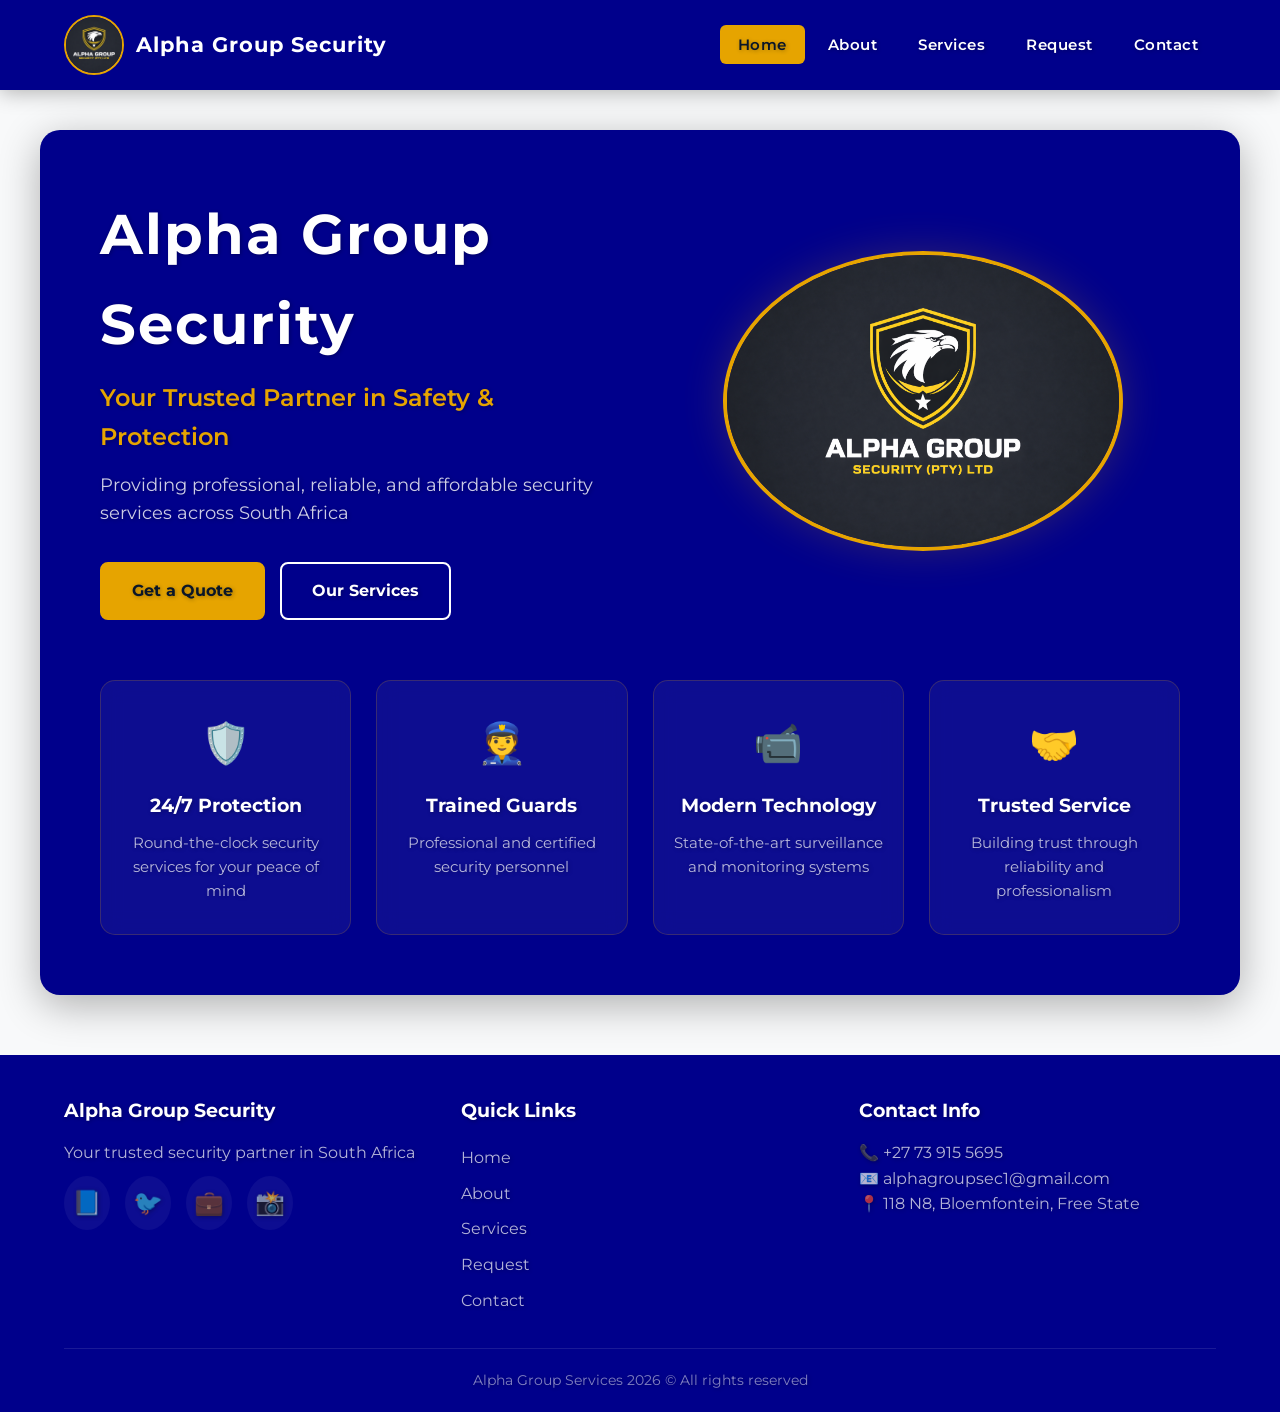
<file: index.html>
<!DOCTYPE html>
<html lang="en">
<head>
    <meta charset="UTF-8">
    <meta name="viewport" content="width=device-width, initial-scale=1.0">
    <title>Alpha Group Security | Professional Security Services</title>
    <link rel="stylesheet" href="css/style.css">
    <link href="https://fonts.googleapis.com/css2?family=Montserrat:wght@300;400;600;700&display=swap" rel="stylesheet">
</head>
<body>

    <header>
        <nav>
            <div class="logo-container">
                <img src="img/3d475d4abf5bf664187c0dfed7041f9b253d76dcdb7653c1f5637bcd340b20a8.png" alt="Company Logo" width="50" height="50">
                <span class="logo-text">Alpha Group Security</span>
            </div>
            <ul class="nav-links">
                <li><a href="index.html" class="active">Home</a></li>
                <li><a href="about.html">About</a></li>
                <li><a href="services.html">Services</a></li>
                <li><a href="enquiry.html">Request</a></li>
                <li><a href="contact.html">Contact</a></li>
            </ul>
            <button class="menu-toggle" aria-label="Toggle menu">☰</button>
        </nav>
    </header>

    <main class="homepage">
        <section class="hero">
            <div class="hero-content">
                <h1 id="web-title">Alpha Group Security</h1>
                <p class="hero-subtitle">Your Trusted Partner in Safety & Protection</p>
                <p class="hero-description">Providing professional, reliable, and affordable security services across South Africa</p>
                <div class="hero-buttons">
                    <a href="enquiry.html" class="btn btn-primary">Get a Quote</a>
                    <a href="services.html" class="btn btn-secondary">Our Services</a>
                </div>
            </div>
            <div class="hero-image">
                <img src="img/3d475d4abf5bf664187c0dfed7041f9b253d76dcdb7653c1f5637bcd340b20a8.png" alt="Security Logo" width="400" height="300">
            </div>
        </section>

        <section class="features">
            <div class="feature-card">
                <div class="feature-icon">🛡️</div>
                <h3>24/7 Protection</h3>
                <p>Round-the-clock security services for your peace of mind</p>
            </div>
            <div class="feature-card">
                <div class="feature-icon">👮</div>
                <h3>Trained Guards</h3>
                <p>Professional and certified security personnel</p>
            </div>
            <div class="feature-card">
                <div class="feature-icon">📹</div>
                <h3>Modern Technology</h3>
                <p>State-of-the-art surveillance and monitoring systems</p>
            </div>
            <div class="feature-card">
                <div class="feature-icon">🤝</div>
                <h3>Trusted Service</h3>
                <p>Building trust through reliability and professionalism</p>
            </div>
        </section>

    </main>

    <footer>
        <div class="footer-content">
            <div class="footer-section">
                <h4>Alpha Group Security</h4>
                <p>Your trusted security partner in South Africa</p>
                <div class="social-links">
                    <a href="#" aria-label="Facebook">📘</a>
                    <a href="#" aria-label="Twitter">🐦</a>
                    <a href="#" aria-label="LinkedIn">💼</a>
                    <a href="#" aria-label="Instagram">📸</a>
                </div>
            </div>
            <div class="footer-section">
                <h4>Quick Links</h4>
                <a href="index.html">Home</a>
                <a href="about.html">About</a>
                <a href="services.html">Services</a>
                <a href="enquiry.html">Request</a>
                <a href="contact.html">Contact</a>
            </div>
            <div class="footer-section">
                <h4>Contact Info</h4>
                <p>📞 +27 73 915 5695</p>
                <p>📧 alphagroupsec1@gmail.com</p>
                <p>📍 118 N8, Bloemfontein, Free State</p>
            </div>
        </div>
        <hr>
        <p class="footer-bottom">Alpha Group Services 2026 &copy; All rights reserved</p>
    </footer>

    <script src="js/script.js"></script>
</body>
</html>
</file>
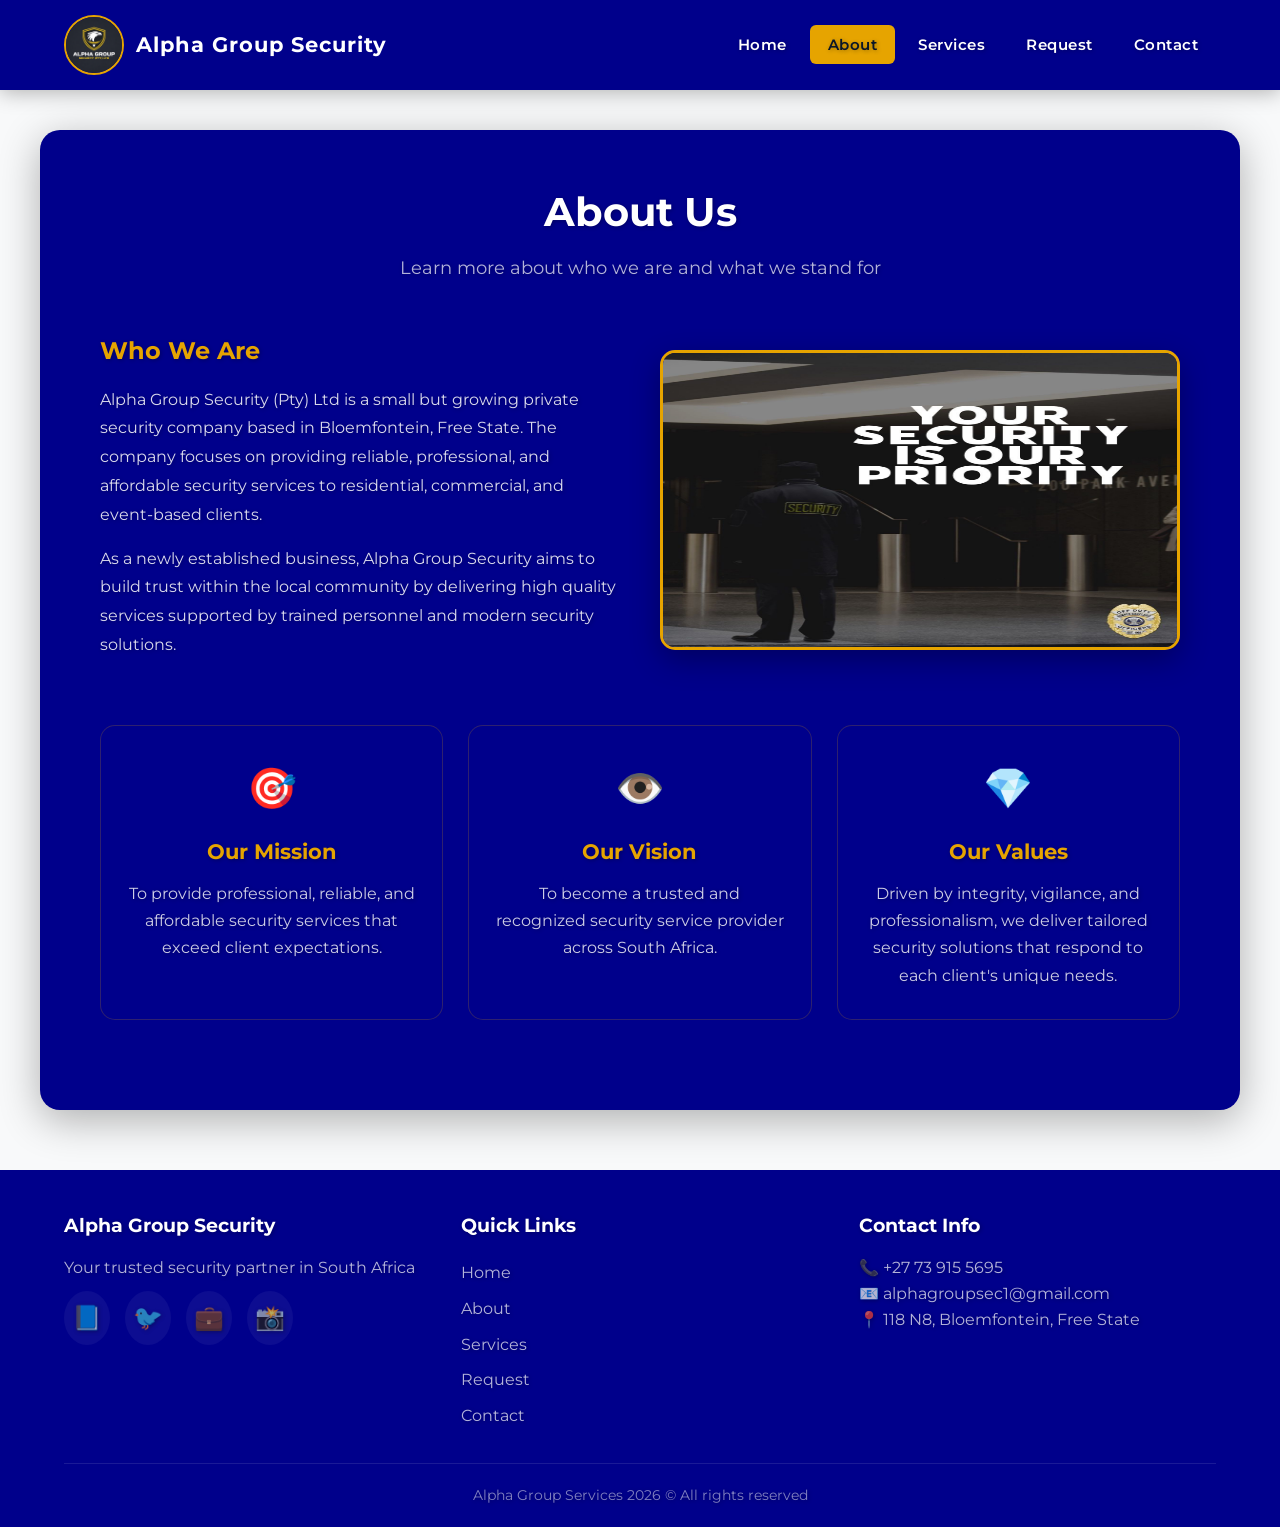
<file: about.html>
<!DOCTYPE html>
<html lang="en">
<head>
    <meta charset="UTF-8">
    <meta name="viewport" content="width=device-width, initial-scale=1.0">
    <title>About Us | Alpha Group Security</title>
    <link rel="stylesheet" href="css/style.css">
    <link href="https://fonts.googleapis.com/css2?family=Montserrat:wght@300;400;600;700&display=swap" rel="stylesheet">
</head>

<body>

    <header>
        <nav>
            <div class="logo-container">
                <img src="img/3d475d4abf5bf664187c0dfed7041f9b253d76dcdb7653c1f5637bcd340b20a8.png" alt="Company Logo" width="50" height="50">
                <span class="logo-text">Alpha Group Security</span>
            </div>
            <ul class="nav-links">
                <li><a href="index.html">Home</a></li>
                <li><a href="about.html" class="active">About</a></li>
                <li><a href="services.html">Services</a></li>
                <li><a href="enquiry.html">Request</a></li>
                <li><a href="contact.html">Contact</a></li>
            </ul>
            <button class="menu-toggle" aria-label="Toggle menu">☰</button>
        </nav>
    </header>

    <main class="aboutpage">
        <section class="page-header">
            <h2>About Us</h2>
            <p>Learn more about who we are and what we stand for</p>
        </section>

        <section class="about-content">
            <div class="about-text">
                <h3>Who We Are</h3>
                <p>Alpha Group Security (Pty) Ltd is a small but growing private security company based in Bloemfontein, Free State. The company focuses on providing reliable, professional, and affordable security services to residential, commercial, and event-based clients.</p>
                <p>As a newly established business, Alpha Group Security aims to build trust within the local community by delivering high quality services supported by trained personnel and modern security solutions.</p>
            </div>
            <div class="about-image">
                <img src="img/cdf2b3842c6993bb6664925ce1666128.jpg" alt="Security Priority" width="500" height="300">
            </div>
        </section>

        <section class="mission-vision">
            <div class="mv-card">
                <div class="mv-icon">🎯</div>
                <h3>Our Mission</h3>
                <p>To provide professional, reliable, and affordable security services that exceed client expectations.</p>
            </div>
            <div class="mv-card">
                <div class="mv-icon">👁️</div>
                <h3>Our Vision</h3>
                <p>To become a trusted and recognized security service provider across South Africa.</p>
            </div>
            <div class="mv-card">
                <div class="mv-icon">💎</div>
                <h3>Our Values</h3>
                <p>Driven by integrity, vigilance, and professionalism, we deliver tailored security solutions that respond to each client's unique needs.</p>
            </div>
        </section>

    </main>

    <footer>
        <div class="footer-content">
            <div class="footer-section">
                <h4>Alpha Group Security</h4>
                <p>Your trusted security partner in South Africa</p>
                <div class="social-links">
                    <a href="#" aria-label="Facebook">📘</a>
                    <a href="#" aria-label="Twitter">🐦</a>
                    <a href="#" aria-label="LinkedIn">💼</a>
                    <a href="#" aria-label="Instagram">📸</a>
                </div>
            </div>
            <div class="footer-section">
                <h4>Quick Links</h4>
                <a href="index.html">Home</a>
                <a href="about.html">About</a>
                <a href="services.html">Services</a>
                <a href="enquiry.html">Request</a>
                <a href="contact.html">Contact</a>
            </div>
            <div class="footer-section">
                <h4>Contact Info</h4>
                <p>📞 +27 73 915 5695</p>
                <p>📧 alphagroupsec1@gmail.com</p>
                <p>📍 118 N8, Bloemfontein, Free State</p>
            </div>
        </div>
        <hr>
        <p class="footer-bottom">Alpha Group Services 2026 &copy; All rights reserved</p>
    </footer>

    <script src="js/script.js"></script>
</body>
</html>
</file>
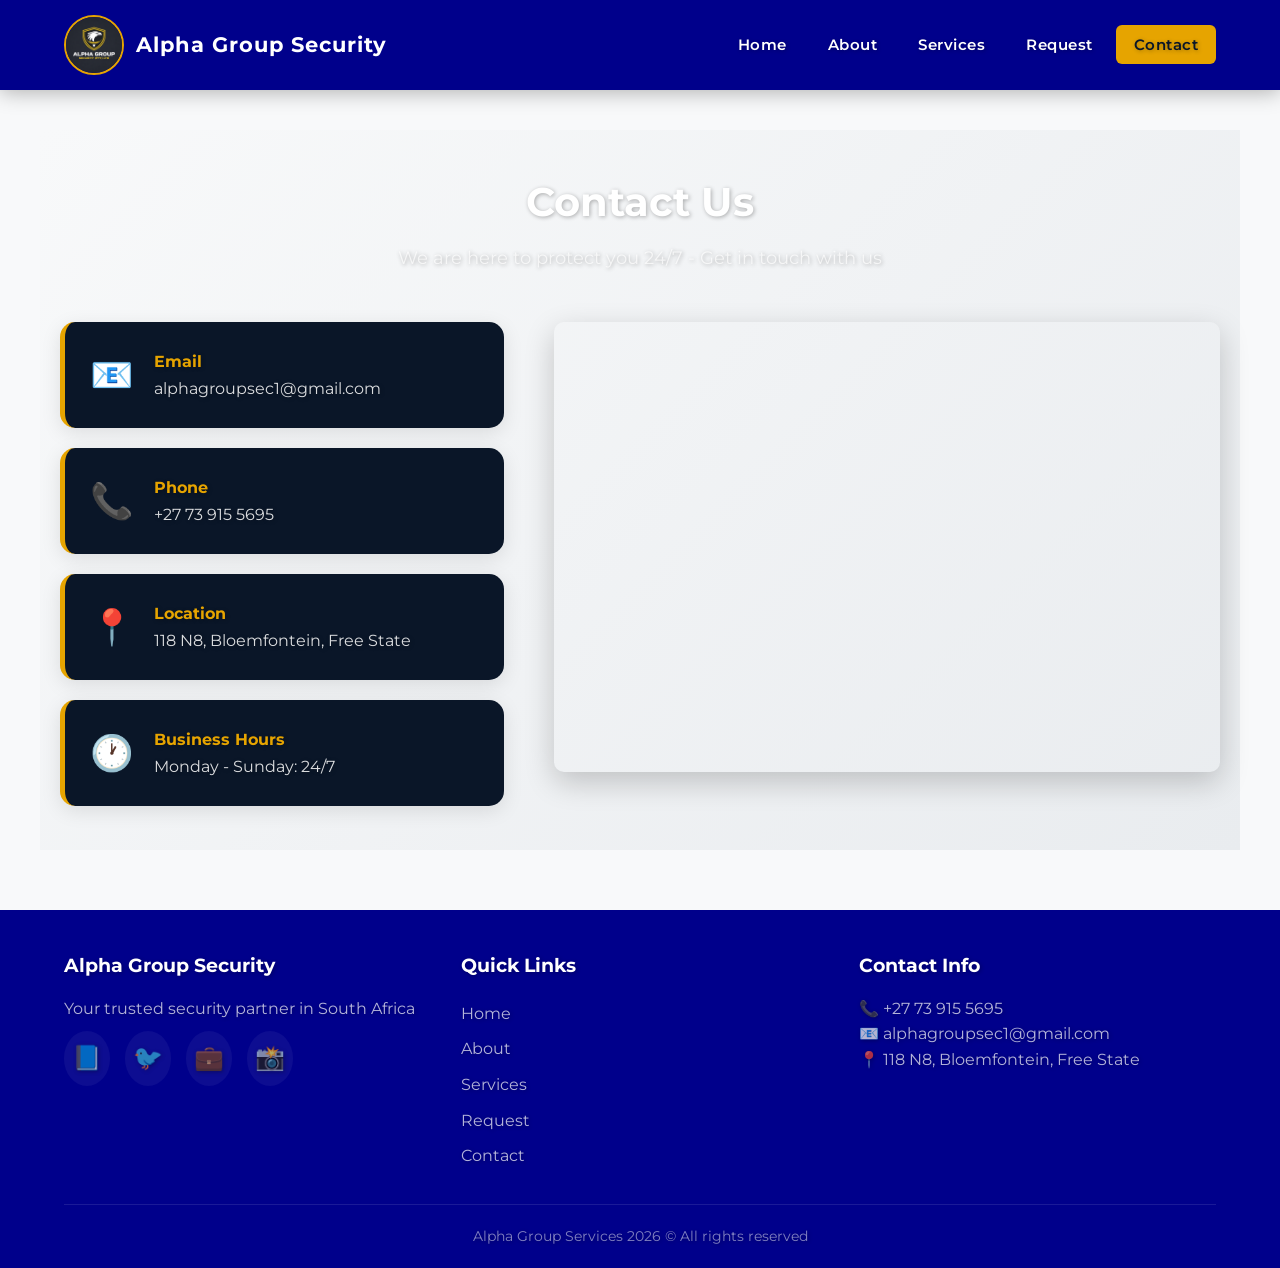
<file: contact.html>
<!DOCTYPE html>
<html lang="en">
<head>
    <meta charset="UTF-8">
    <meta name="viewport" content="width=device-width, initial-scale=1.0">
    <title>Contact Us | Alpha Group Security</title>
    <link rel="stylesheet" href="css/style.css">
    <link href="https://fonts.googleapis.com/css2?family=Montserrat:wght@300;400;600;700&display=swap" rel="stylesheet">
</head>

<body>

    <header>
        <nav>
            <div class="logo-container">
                <img src="img/3d475d4abf5bf664187c0dfed7041f9b253d76dcdb7653c1f5637bcd340b20a8.png" alt="Company Logo" width="50" height="50">
                <span class="logo-text">Alpha Group Security</span>
            </div>
            <ul class="nav-links">
                <li><a href="index.html">Home</a></li>
                <li><a href="about.html">About</a></li>
                <li><a href="services.html">Services</a></li>
                <li><a href="enquiry.html">Request</a></li>
                <li><a href="contact.html" class="active">Contact</a></li>
            </ul>
            <button class="menu-toggle" aria-label="Toggle menu">☰</button>
        </nav>
    </header>

    <main class="contactmain">
        <section class="page-header">
            <h2>Contact Us</h2>
            <p>We are here to protect you 24/7 - Get in touch with us</p>
        </section>

        <section class="contact-grid">
            <div class="contact-details">
                <div class="contact-card">
                    <div class="contact-icon">📧</div>
                    <div>
                        <h4>Email</h4>
                        <p><a href="mailto:alphagroupsec1@gmail.com">alphagroupsec1@gmail.com</a></p>
                    </div>
                </div>

                <div class="contact-card">
                    <div class="contact-icon">📞</div>
                    <div>
                        <h4>Phone</h4>
                        <p><a href="tel:+27739155695">+27 73 915 5695</a></p>
                    </div>
                </div>

                <div class="contact-card">
                    <div class="contact-icon">📍</div>
                    <div>
                        <h4>Location</h4>
                        <p><a href="https://maps.app.goo.gl/ikiAsbHD3CpfgsjB7" target="_blank">118 N8, Bloemfontein, Free State</a></p>
                    </div>
                </div>

                <div class="contact-card">
                    <div class="contact-icon">🕐</div>
                    <div>
                        <h4>Business Hours</h4>
                        <p>Monday - Sunday: 24/7</p>
                    </div>
                </div>
            </div>

            <div class="map-container">
                <iframe src="https://www.google.com/maps/embed?pb=!1m17!1m12!1m3!1d6971.459458314602!2d26.21258164019774!3d-29.113659494528097!2m3!1f0!2f0!3f0!3m2!1i1024!2i768!4f13.1!3m2!1m1!2zMjnCsDA2JzQ2LjUiUyAyNsKwMTInNTEuOSJF!5e0!3m2!1sen!2sza!4v1781792659847!5m2!1sen!2sza" width="100%" height="400" style="border:0; border-radius: 10px;" allowfullscreen="" loading="lazy" referrerpolicy="no-referrer-when-downgrade"></iframe>
            </div>
        </section>
    </main>

    <footer>
        <div class="footer-content">
            <div class="footer-section">
                <h4>Alpha Group Security</h4>
                <p>Your trusted security partner in South Africa</p>
                <div class="social-links">
                    <a href="#" aria-label="Facebook">📘</a>
                    <a href="#" aria-label="Twitter">🐦</a>
                    <a href="#" aria-label="LinkedIn">💼</a>
                    <a href="#" aria-label="Instagram">📸</a>
                </div>
            </div>
            <div class="footer-section">
                <h4>Quick Links</h4>
                <a href="index.html">Home</a>
                <a href="about.html">About</a>
                <a href="services.html">Services</a>
                <a href="enquiry.html">Request</a>
                <a href="contact.html">Contact</a>
            </div>
            <div class="footer-section">
                <h4>Contact Info</h4>
                <p>📞 +27 73 915 5695</p>
                <p>📧 alphagroupsec1@gmail.com</p>
                <p>📍 118 N8, Bloemfontein, Free State</p>
            </div>
        </div>
        <hr>
        <p class="footer-bottom">Alpha Group Services 2026 &copy; All rights reserved</p>
    </footer>

    <script src="js/script.js"></script>
</body>
</html>
</file>
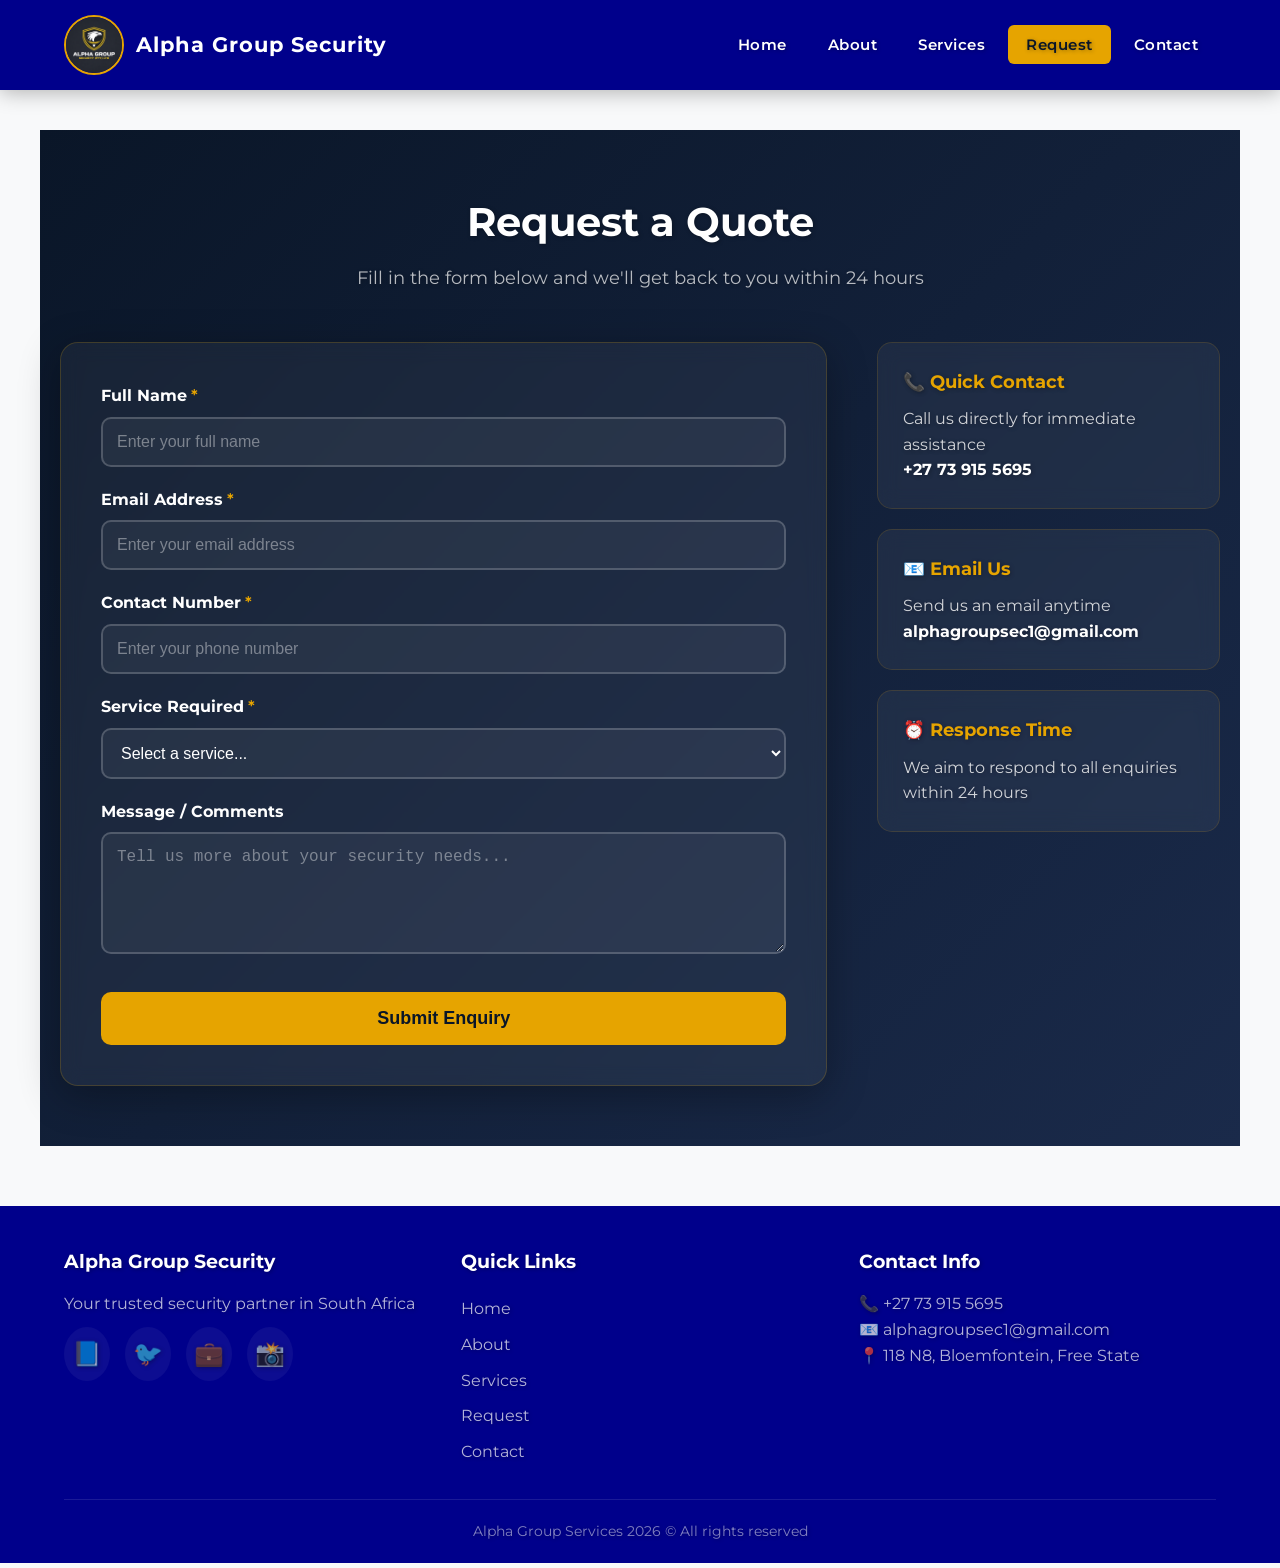
<file: enquiry.html>
<!DOCTYPE html>
<html lang="en">
<head>
    <meta charset="UTF-8">
    <meta name="viewport" content="width=device-width, initial-scale=1.0">
    <title>Request Quote | Alpha Group Security</title>
    <link rel="stylesheet" href="css/style.css">
    <link href="https://fonts.googleapis.com/css2?family=Montserrat:wght@300;400;600;700&display=swap" rel="stylesheet">
</head>

<body>

    <header>
        <nav>
            <div class="logo-container">
                <img src="img/3d475d4abf5bf664187c0dfed7041f9b253d76dcdb7653c1f5637bcd340b20a8.png" alt="Company Logo" width="50" height="50">
                <span class="logo-text">Alpha Group Security</span>
            </div>
            <ul class="nav-links">
                <li><a href="index.html">Home</a></li>
                <li><a href="about.html">About</a></li>
                <li><a href="services.html">Services</a></li>
                <li><a href="enquiry.html" class="active">Request</a></li>
                <li><a href="contact.html">Contact</a></li>
            </ul>
            <button class="menu-toggle" aria-label="Toggle menu">☰</button>
        </nav>
    </header>

    <main class="requestpage">
        <section class="page-header">
            <h2>Request a Quote</h2>
            <p>Fill in the form below and we'll get back to you within 24 hours</p>
        </section>

        <section class="enquiry-container">
            <form class="enquiryform" id="enquiryForm">
                <div class="form-group">
                    <label for="fullName"><b>Full Name</b> <span class="required">*</span></label>
                    <input type="text" id="fullName" placeholder="Enter your full name" required>
                </div>

                <div class="form-group">
                    <label for="email"><b>Email Address</b> <span class="required">*</span></label>
                    <input type="email" id="email" placeholder="Enter your email address" required>
                </div>

                <div class="form-group">
                    <label for="phone"><b>Contact Number</b> <span class="required">*</span></label>
                    <input type="tel" id="phone" placeholder="Enter your phone number" required>
                </div>

                <div class="form-group">
                    <label for="serviceSelect"><b>Service Required</b> <span class="required">*</span></label>
                    <select id="serviceSelect" required>
                        <option value="">Select a service...</option>
                        <option value="Guarding Services">Guarding Services</option>
                        <option value="Event Security">Event Security</option>
                        <option value="Residential Security">Residential Security</option>
                        <option value="Commercial Security">Commercial Security</option>
                        <option value="Alarm Response">Alarm Response</option>
                        <option value="Camera Installation">Camera Installation</option>
                        <option value="Other">Other</option>
                    </select>
                </div>

                <div class="form-group">
                    <label for="message"><b>Message / Comments</b></label>
                    <textarea id="message" rows="5" placeholder="Tell us more about your security needs..."></textarea>
                </div>

                <button type="submit" class="btn-submit">Submit Enquiry</button>
            </form>

            <div class="enquiry-info">
                <div class="info-card">
                    <h4>📞 Quick Contact</h4>
                    <p>Call us directly for immediate assistance</p>
                    <p><strong>+27 73 915 5695</strong></p>
                </div>
                <div class="info-card">
                    <h4>📧 Email Us</h4>
                    <p>Send us an email anytime</p>
                    <p><strong>alphagroupsec1@gmail.com</strong></p>
                </div>
                <div class="info-card">
                    <h4>⏰ Response Time</h4>
                    <p>We aim to respond to all enquiries within 24 hours</p>
                </div>
            </div>
        </section>
    </main>

    <footer>
        <div class="footer-content">
            <div class="footer-section">
                <h4>Alpha Group Security</h4>
                <p>Your trusted security partner in South Africa</p>
                <div class="social-links">
                    <a href="#" aria-label="Facebook">📘</a>
                    <a href="#" aria-label="Twitter">🐦</a>
                    <a href="#" aria-label="LinkedIn">💼</a>
                    <a href="#" aria-label="Instagram">📸</a>
                </div>
            </div>
            <div class="footer-section">
                <h4>Quick Links</h4>
                <a href="index.html">Home</a>
                <a href="about.html">About</a>
                <a href="services.html">Services</a>
                <a href="enquiry.html">Request</a>
                <a href="contact.html">Contact</a>
            </div>
            <div class="footer-section">
                <h4>Contact Info</h4>
                <p>📞 +27 73 915 5695</p>
                <p>📧 alphagroupsec1@gmail.com</p>
                <p>📍 118 N8, Bloemfontein, Free State</p>
            </div>
        </div>
        <hr>
        <p class="footer-bottom">Alpha Group Services 2026 &copy; All rights reserved</p>
    </footer>

    <script src="js/script.js"></script>
</body>
</html>
</file>
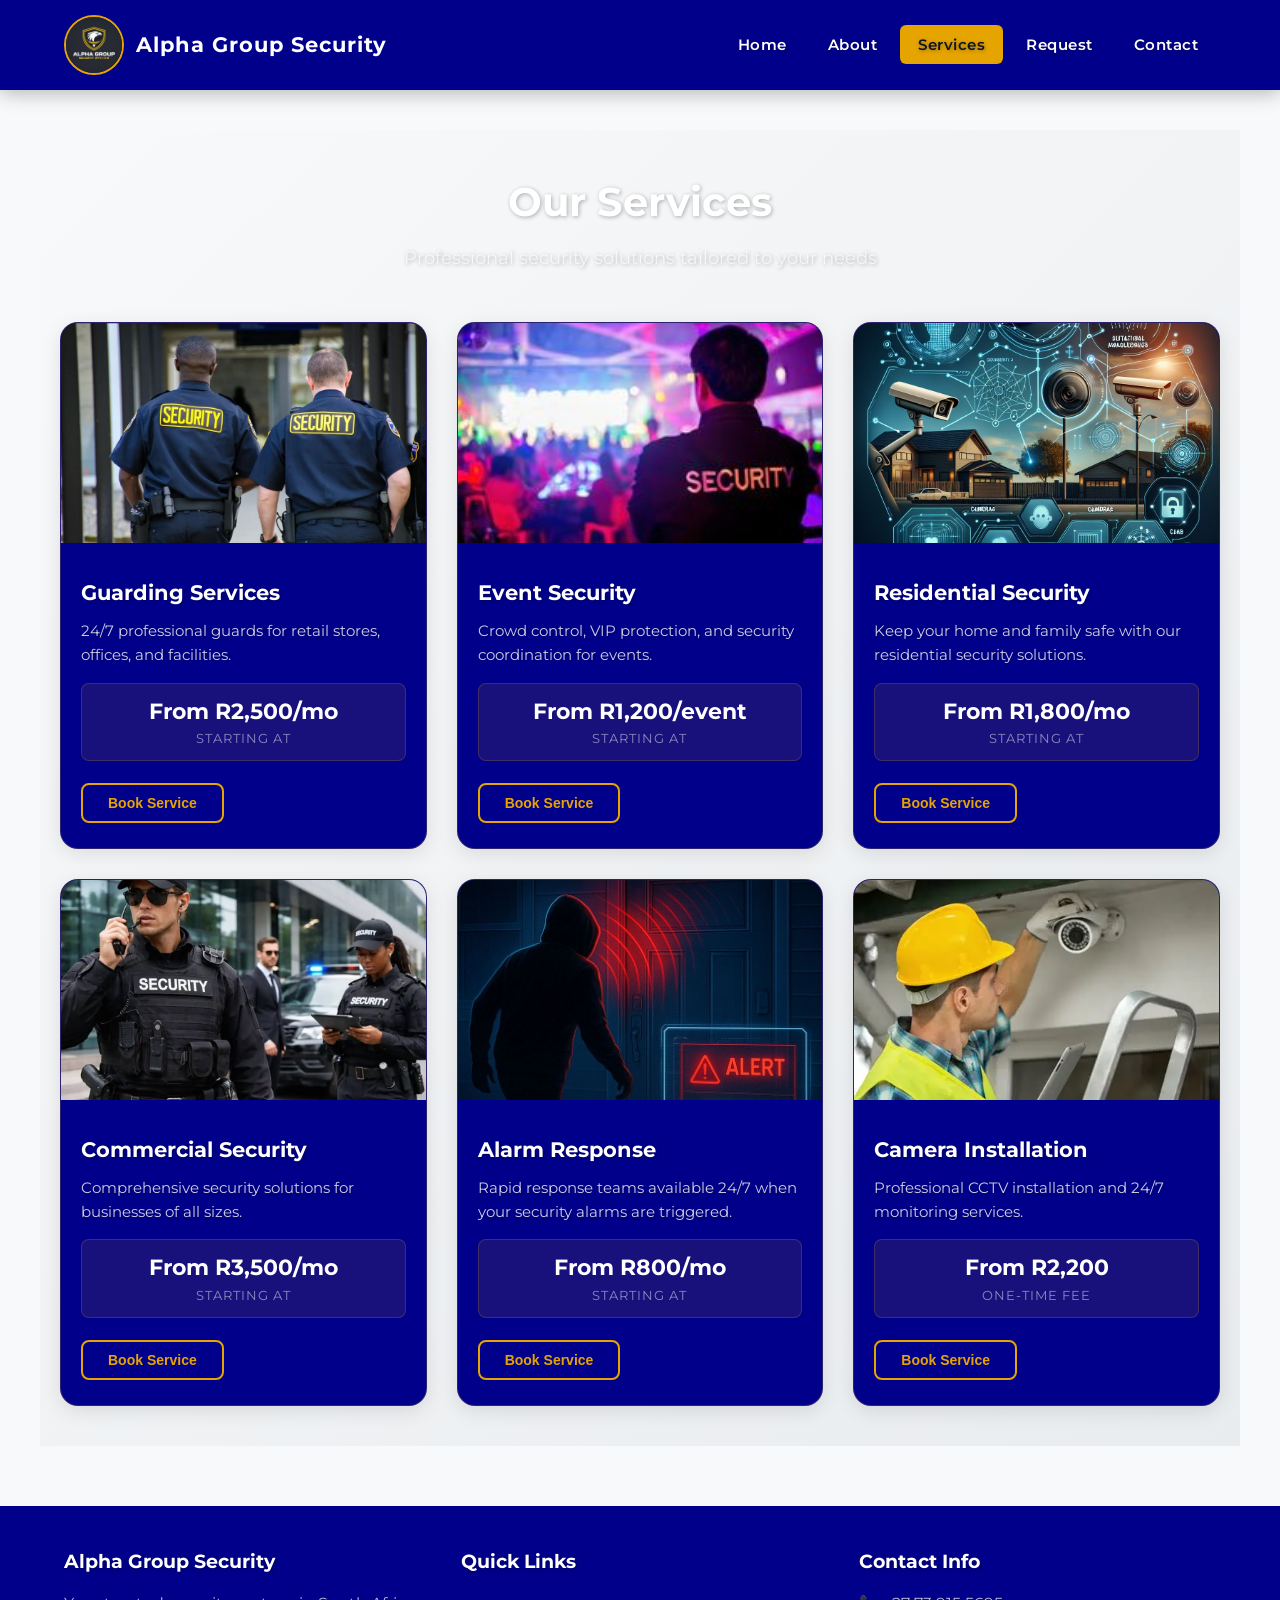
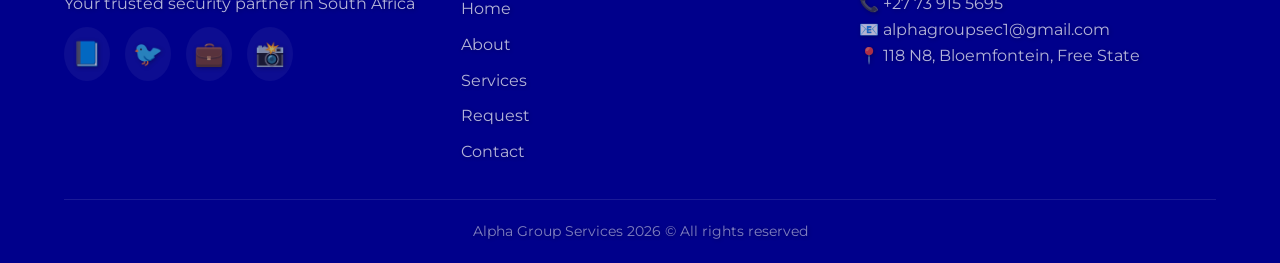
<file: services.html>
<!DOCTYPE html>
<html lang="en">
<head>
    <meta charset="UTF-8">
    <meta name="viewport" content="width=device-width, initial-scale=1.0">
    <title>Our Services | Alpha Group Security</title>
    <link rel="stylesheet" href="css/style.css">
    <link href="https://fonts.googleapis.com/css2?family=Montserrat:wght@300;400;600;700&display=swap" rel="stylesheet">
</head>

<body>

    <header>
        <nav>
            <div class="logo-container">
                <img src="img/3d475d4abf5bf664187c0dfed7041f9b253d76dcdb7653c1f5637bcd340b20a8.png" alt="Company Logo" width="50" height="50">
                <span class="logo-text">Alpha Group Security</span>
            </div>
            <ul class="nav-links">
                <li><a href="index.html">Home</a></li>
                <li><a href="about.html">About</a></li>
                <li><a href="services.html" class="active">Services</a></li>
                <li><a href="enquiry.html">Request</a></li>
                <li><a href="contact.html">Contact</a></li>
            </ul>
            <button class="menu-toggle" aria-label="Toggle menu">☰</button>
        </nav>
    </header>

    <main class="servicespage">
        <section class="page-header">
            <h2>Our Services</h2>
            <p>Professional security solutions tailored to your needs</p>
        </section>

        <div id="addedMessage" class="cart-message" style="display: none;">✓ Service has been added to your enquiry</div>

        <section class="services-grid">
            <div class="service-card">
                <img src="img/security-guards-7985917_960_720.jpg" alt="Security Guard" width="300" height="250">
                <div class="service-info">
                    <h3>Guarding Services</h3>
                    <p>24/7 professional guards for retail stores, offices, and facilities.</p>
                    <div class="service-price">
                        <span class="price">From R2,500/mo</span>
                        <span class="price-label">Starting at</span>
                    </div>
                    <button class="btn-book" data-service="Guarding Services" data-price="2500">Book Service</button>
                </div>
            </div>

            <div class="service-card">
                <img src="img/event security.jpg" alt="Event Security" width="300" height="250">
                <div class="service-info">
                    <h3>Event Security</h3>
                    <p>Crowd control, VIP protection, and security coordination for events.</p>
                    <div class="service-price">
                        <span class="price">From R1,200/event</span>
                        <span class="price-label">Starting at</span>
                    </div>
                    <button class="btn-book" data-service="Event Security" data-price="1200">Book Service</button>
                </div>
            </div>

            <div class="service-card">
                <img src="img/Residential security.jpg" alt="Residential Security" width="300" height="250">
                <div class="service-info">
                    <h3>Residential Security</h3>
                    <p>Keep your home and family safe with our residential security solutions.</p>
                    <div class="service-price">
                        <span class="price">From R1,800/mo</span>
                        <span class="price-label">Starting at</span>
                    </div>
                    <button class="btn-book" data-service="Residential Security" data-price="1800">Book Service</button>
                </div>
            </div>

            <div class="service-card">
                <img src="img/commercial security.jpg" alt="Commercial Security" width="300" height="250">
                <div class="service-info">
                    <h3>Commercial Security</h3>
                    <p>Comprehensive security solutions for businesses of all sizes.</p>
                    <div class="service-price">
                        <span class="price">From R3,500/mo</span>
                        <span class="price-label">Starting at</span>
                    </div>
                    <button class="btn-book" data-service="Commercial Security" data-price="3500">Book Service</button>
                </div>
            </div>

            <div class="service-card">
                <img src="img/alarm reponse.jpg" alt="Alarm Response" width="300" height="250">
                <div class="service-info">
                    <h3>Alarm Response</h3>
                    <p>Rapid response teams available 24/7 when your security alarms are triggered.</p>
                    <div class="service-price">
                        <span class="price">From R800/mo</span>
                        <span class="price-label">Starting at</span>
                    </div>
                    <button class="btn-book" data-service="Alarm Response" data-price="800">Book Service</button>
                </div>
            </div>

            <div class="service-card">
                <img src="img/camera instal.webp" alt="Camera Installation" width="300" height="250">
                <div class="service-info">
                    <h3>Camera Installation</h3>
                    <p>Professional CCTV installation and 24/7 monitoring services.</p>
                    <div class="service-price">
                        <span class="price">From R2,200</span>
                        <span class="price-label">One-time fee</span>
                    </div>
                    <button class="btn-book" data-service="Camera Installation" data-price="2200">Book Service</button>
                </div>
            </div>
        </section>
    </main>

    <!-- ===== BOOKING MODAL ===== -->
    <div id="bookingModal" class="modal">
        <div class="modal-content">
            <span class="close-modal">&times;</span>
            <div class="modal-header">
                <h2>📋 Book Your Service</h2>
                <p>Fill in the details below to get started</p>
            </div>
            
            <div class="modal-body">
                <div class="service-summary">
                    <div class="selected-service-info">
                        <span class="service-icon">🛡️</span>
                        <div>
                            <h3 id="modalServiceName">Service Name</h3>
                            <p id="modalServicePrice">Price: R0</p>
                        </div>
                    </div>
                </div>

                <form id="bookingForm" class="booking-form">
                    <div class="form-row">
                        <div class="form-group">
                            <label for="bookingName">Full Name <span class="required">*</span></label>
                            <input type="text" id="bookingName" placeholder="Enter your full name" required>
                        </div>
                        <div class="form-group">
                            <label for="bookingEmail">Email Address <span class="required">*</span></label>
                            <input type="email" id="bookingEmail" placeholder="Enter your email" required>
                        </div>
                    </div>

                    <div class="form-row">
                        <div class="form-group">
                            <label for="bookingPhone">Phone Number <span class="required">*</span></label>
                            <input type="tel" id="bookingPhone" placeholder="Enter your phone number" required>
                        </div>
                        <div class="form-group">
                            <label for="bookingDuration">Duration / Quantity</label>
                            <select id="bookingDuration">
                                <option value="1">1 Month / Unit</option>
                                <option value="3">3 Months / Units</option>
                                <option value="6">6 Months / Units</option>
                                <option value="12">12 Months / Units</option>
                            </select>
                        </div>
                    </div>

                    <div class="form-group">
                        <label for="bookingAddress">Service Address</label>
                        <input type="text" id="bookingAddress" placeholder="Enter your address">
                    </div>

                    <div class="form-group">
                        <label for="bookingNotes">Additional Notes</label>
                        <textarea id="bookingNotes" rows="3" placeholder="Any special requirements..."></textarea>
                    </div>

                    <!-- ===== PAYMENT SECTION ===== -->
                    <div class="payment-section">
                        <h3>💳 Payment Details</h3>
                        
                        <div class="payment-methods">
                            <div class="payment-method active" data-method="card">
                                <input type="radio" name="paymentMethod" value="card" checked>
                                <span>💳 Credit/Debit Card</span>
                            </div>
                            <div class="payment-method" data-method="eft">
                                <input type="radio" name="paymentMethod" value="eft">
                                <span>🏦 EFT / Bank Transfer</span>
                            </div>
                            <div class="payment-method" data-method="cash">
                                <input type="radio" name="paymentMethod" value="cash">
                                <span>💰 Cash Payment</span>
                            </div>
                        </div>

                        <div class="payment-details">
                            <div class="card-details" id="cardDetails">
                                <div class="form-row">
                                    <div class="form-group">
                                        <label for="cardNumber">Card Number</label>
                                        <input type="text" id="cardNumber" placeholder="1234 5678 9012 3456" maxlength="19">
                                    </div>
                                    <div class="form-group">
                                        <label for="cardExpiry">Expiry Date</label>
                                        <input type="text" id="cardExpiry" placeholder="MM/YY" maxlength="5">
                                    </div>
                                </div>
                                <div class="form-row">
                                    <div class="form-group">
                                        <label for="cardCvv">CVV</label>
                                        <input type="password" id="cardCvv" placeholder="***" maxlength="4">
                                    </div>
                                    <div class="form-group">
                                        <label for="cardName">Cardholder Name</label>
                                        <input type="text" id="cardName" placeholder="Name on card">
                                    </div>
                                </div>
                            </div>

                            <div class="eft-details" id="eftDetails" style="display: none;">
                                <div class="bank-details-card">
                                    <h4>🏦 Bank Transfer Details</h4>
                                    <div class="bank-info">
                                        <p><strong>Bank:</strong> Standard Bank</p>
                                        <p><strong>Account Name:</strong> Alpha Group Security</p>
                                        <p><strong>Account Number:</strong> 1024 5678 9012</p>
                                        <p><strong>Branch Code:</strong> 051001</p>
                                        <p><strong>Reference:</strong> Use your name as reference</p>
                                    </div>
                                    <p class="eft-note">Please send proof of payment to alphagroupsec1@gmail.com</p>
                                </div>
                            </div>

                            <div class="cash-details" id="cashDetails" style="display: none;">
                                <div class="cash-card">
                                    <h4>💰 Cash Payment</h4>
                                    <p>Cash payments can be made at our office location:</p>
                                    <p><strong>📍 118 N8, Bloemfontein, Free State</strong></p>
                                    <p>Business Hours: Monday - Friday, 8:00 AM - 5:00 PM</p>
                                </div>
                            </div>
                        </div>
                    </div>

                    <!-- ===== PRICE SUMMARY ===== -->
                    <div class="price-summary">
                        <h3>💰 Price Summary</h3>
                        <div class="summary-row">
                            <span>Service:</span>
                            <span id="summaryServiceName">-</span>
                        </div>
                        <div class="summary-row">
                            <span>Base Price:</span>
                            <span id="summaryBasePrice">R0</span>
                        </div>
                        <div class="summary-row">
                            <span>Duration:</span>
                            <span id="summaryDuration">1 Month/Unit</span>
                        </div>
                        <div class="summary-row">
                            <span>VAT (15%):</span>
                            <span id="summaryVat">R0</span>
                        </div>
                        <div class="summary-row total-row">
                            <span><strong>Total Amount:</strong></span>
                            <span id="summaryTotal"><strong>R0</strong></span>
                        </div>
                    </div>

                    <div class="form-actions">
                        <button type="button" class="btn-cancel" id="cancelBooking">Cancel</button>
                        <button type="submit" class="btn-submit-booking">✅ Confirm Booking</button>
                    </div>
                </form>
            </div>
        </div>
    </div>

    <footer>
        <div class="footer-content">
            <div class="footer-section">
                <h4>Alpha Group Security</h4>
                <p>Your trusted security partner in South Africa</p>
                <div class="social-links">
                    <a href="#" aria-label="Facebook">📘</a>
                    <a href="#" aria-label="Twitter">🐦</a>
                    <a href="#" aria-label="LinkedIn">💼</a>
                    <a href="#" aria-label="Instagram">📸</a>
                </div>
            </div>
            <div class="footer-section">
                <h4>Quick Links</h4>
                <a href="index.html">Home</a>
                <a href="about.html">About</a>
                <a href="services.html">Services</a>
                <a href="enquiry.html">Request</a>
                <a href="contact.html">Contact</a>
            </div>
            <div class="footer-section">
                <h4>Contact Info</h4>
                <p>📞 +27 73 915 5695</p>
                <p>📧 alphagroupsec1@gmail.com</p>
                <p>📍 118 N8, Bloemfontein, Free State</p>
            </div>
        </div>
        <hr>
        <p class="footer-bottom">Alpha Group Services 2026 &copy; All rights reserved</p>
    </footer>

    <script src="js/script.js"></script>
</body>
</html>
</file>
<file: css/style.css>
* {
    margin: 0;
    padding: 0;
    box-sizing: border-box;
}

body {
    font-family: 'Montserrat', Arial, Helvetica, sans-serif;
    line-height: 1.6;
    color: #333;
    background: #f8f9fa;
}
header {
    background-color: darkblue;
    padding: 0 5%;
    position: sticky;
    top: 0;
    z-index: 1000;
    box-shadow: 0 2px 20px rgba(0, 0, 0, 0.3);
}

nav {
    display: flex;
    align-items: center;
    justify-content: space-between;
    padding: 15px 0;
    max-width: 1200px;
    margin: 0 auto;
    background-color: transparent;
}

nav img {
    border-radius: 50%;
    object-fit: cover;
    width: 60px;
    height: 60px;
    border: 2px solid #e6a400;
}

nav a {
    color: white;
    background-color: transparent;
    padding: 10px 18px;
    text-decoration: none;
    border-radius: 6px;
    font-weight: 600;
    transition: all 0.3s ease;
    font-size: 15px;
    letter-spacing: 0.5px;
}

nav a:hover {
    background-color: #e6a400;
    color: #0a1628;
    transform: translateY(-2px);
    box-shadow: 0 4px 15px rgba(230, 164, 0, 0.3);
}

nav a.active {
    background-color: #e6a400;
    color: #0a1628;
}

.logo-container {
    display: flex;
    align-items: center;
    gap: 12px;
}

.logo-text {
    color: white;
    font-size: 1.3rem;
    font-weight: 700;
    letter-spacing: 1px;
}

.nav-links {
    display: flex;
    list-style: none;
    gap: 5px;
    align-items: center;
}

.nav-links li a {
    color: white;
    text-decoration: none;
    padding: 10px 18px;
    border-radius: 6px;
    transition: all 0.3s ease;
    font-weight: 600;
    font-size: 15px;
}

.nav-links li a:hover,
.nav-links li a.active {
    background-color: #e6a400;
    color: #0a1628;
}

.menu-toggle {
    display: none;
    background: none;
    border: none;
    color: white;
    font-size: 28px;
    cursor: pointer;
    padding: 5px 10px;
}

h1, h2, h3, h4, p, a {
    text-shadow: 1px 1px 4px rgba(0, 0, 0, 0.3);
}

h1 {
    text-align: center;
    margin-bottom: 15px;
    font-size: 2.5rem;
    letter-spacing: 2px;
}

h2 {
    font-size: 2rem;
    margin-bottom: 10px;
}
button,
.btn,
.btn-primary,
.btn-secondary,
.btn-submit {
    background-color: #0a1628;
    color: white;
    border-radius: 8px;
    border: 2px solid #e6a400;
    font-weight: 700;
    cursor: pointer;
    transition: all 0.3s ease;
    font-size: 16px;
    padding: 14px 30px;
    margin-top: 10px;
    display: inline-block;
    text-decoration: none;
    text-align: center;
}

button:hover,
.btn:hover,
.btn-primary:hover,
.btn-secondary:hover,
.btn-submit:hover {
    background-color: #e6a400;
    color: #0a1628;
    transform: translateY(-3px);
    box-shadow: 0 8px 25px rgba(230, 164, 0, 0.4);
}

.btn-primary {
    background-color: #e6a400;
    color: #0a1628;
    border-color: #e6a400;
}

.btn-primary:hover {
    background-color: #ffc107;
    border-color: #ffc107;
}

.btn-secondary {
    background-color: transparent;
    border-color: white;
}

.btn-secondary:hover {
    background-color: white;
    color: #0a1628;
}

main {
    max-width: 1200px;
    margin: 40px auto;
    padding: 0 20px;
}

.homepage {
    background-color: darkblue;
    padding: 60px;
    border-radius: 20px;
    box-shadow: 0 10px 40px rgba(0, 0, 0, 0.3);
    margin: 40px auto;
    max-width: 1200px;
}

.hero {
    display: flex;
    align-items: center;
    gap: 50px;
    flex-wrap: wrap;
}

.hero-content {
    flex: 1;
    min-width: 300px;
}

.hero-content h1 {
    color: white;
    font-size: 3.5rem;
    text-align: left;
    margin-bottom: 10px;
}

.hero-subtitle {
    color: #e6a400;
    font-size: 1.5rem;
    font-weight: 600;
    margin-bottom: 15px;
}

.hero-description {
    color: rgba(255, 255, 255, 0.8);
    font-size: 1.1rem;
    margin-bottom: 25px;
    max-width: 500px;
}

.hero-buttons {
    display: flex;
    gap: 15px;
    flex-wrap: wrap;
}

.hero-image {
    flex: 1;
    min-width: 250px;
    text-align: center;
}

.hero-image img {
    max-width: 100%;
    border-radius: 50%;
    border: 4px solid #e6a400;
    box-shadow: 0 0 40px rgba(230, 164, 0, 0.2);
    animation: pulse 3s ease-in-out infinite;
}

@keyframes pulse {
    0%, 100% { transform: scale(1); }
    50% { transform: scale(1.03); }
}

/* ===== FEATURES SECTION ===== */
.features {
    display: grid;
    grid-template-columns: repeat(auto-fit, minmax(220px, 1fr));
    gap: 25px;
    margin-top: 60px;
}

.feature-card {
    background: rgba(255, 255, 255, 0.05);
    backdrop-filter: blur(10px);
    padding: 30px 20px;
    border-radius: 15px;
    text-align: center;
    border: 1px solid rgba(230, 164, 0, 0.2);
    transition: all 0.3s ease;
}

.feature-card:hover {
    transform: translateY(-8px);
    border-color: #e6a400;
    box-shadow: 0 10px 30px rgba(230, 164, 0, 0.15);
}

.feature-icon {
    font-size: 40px;
    margin-bottom: 15px;
}

.feature-card h3 {
    color: white;
    font-size: 1.2rem;
    margin-bottom: 10px;
}

.feature-card p {
    color: rgba(255, 255, 255, 0.7);
    font-size: 0.95rem;
}

/* ===== STATS SECTION ===== */
.stats {
    display: grid;
    grid-template-columns: repeat(auto-fit, minmax(150px, 1fr));
    gap: 30px;
    margin-top: 50px;
    padding-top: 40px;
    border-top: 1px solid rgba(255, 255, 255, 0.1);
}

.stat-item {
    text-align: center;
}

.stat-number {
    display: block;
    font-size: 2.5rem;
    font-weight: 700;
    color: #e6a400;
}

.stat-label {
    color: rgba(255, 255, 255, 0.7);
    font-size: 1rem;
}

.aboutpage {
    background: darkblue;
    padding: 50px 60px;
    border-radius: 20px;
    box-shadow: 0 10px 40px rgba(0, 0, 0, 0.3);
    margin: 40px auto;
    max-width: 1200px;
}

.page-header {
    text-align: center;
    margin-bottom: 50px;
}

.page-header h2 {
    color: white;
    font-size: 2.5rem;
}

.page-header p {
    color: rgba(255, 255, 255, 0.7);
    font-size: 1.1rem;
}

.about-content {
    display: flex;
    gap: 40px;
    align-items: center;
    flex-wrap: wrap;
    margin-bottom: 50px;
}

.about-text {
    flex: 1;
    min-width: 280px;
}

.about-text h3 {
    color: #e6a400;
    font-size: 1.5rem;
    margin-bottom: 15px;
}

.about-text p {
    color: rgba(255, 255, 255, 0.85);
    margin-bottom: 15px;
    line-height: 1.8;
}

.about-image {
    flex: 1;
    min-width: 280px;
}

.about-image img {
    width: 100%;
    border-radius: 15px;
    border: 3px solid #e6a400;
    box-shadow: 0 10px 30px rgba(0, 0, 0, 0.3);
}

/* ===== MISSION, VISION, VALUES ===== */
.mission-vision {
    display: grid;
    grid-template-columns: repeat(auto-fit, minmax(280px, 1fr));
    gap: 25px;
    margin: 40px 0;
}

.mv-card {
    background-color: darkblue;
    backdrop-filter: blur(10px);
    border: 1px solid rgba(230, 164, 0, 0.2);
    border-radius: 15px;
    padding: 30px 25px;
    text-align: center;
    transition: all 0.3s ease;
}

.mv-card:hover {
    transform: translateY(-8px);
    border-color: #e6a400;
    box-shadow: 0 10px 30px rgba(230, 164, 0, 0.15);
}

.mv-icon {
    font-size: 40px;
    margin-bottom: 15px;
}

.mv-card h3 {
    color: #e6a400;
    font-size: 1.3rem;
    margin-bottom: 12px;
}

.mv-card p {
    color: rgba(255, 255, 255, 0.8);
    line-height: 1.7;
}

/* ===== TEAM SECTION ===== */
.team-section {
    margin-top: 50px;
}

.team-section h3 {
    color: white;
    font-size: 2rem;
    text-align: center;
    margin-bottom: 30px;
}

.team-grid {
    display: grid;
    grid-template-columns: repeat(auto-fit, minmax(220px, 1fr));
    gap: 25px;
}

.team-card {
    background: rgba(255, 255, 255, 0.05);
    border-radius: 15px;
    padding: 25px 20px;
    text-align: center;
    border: 1px solid rgba(255, 255, 255, 0.1);
    transition: all 0.3s ease;
}

.team-card:hover {
    transform: translateY(-5px);
    border-color: #e6a400;
}

.team-icon {
    font-size: 35px;
    margin-bottom: 10px;
}

.team-card h4 {
    color: white;
    font-size: 1.1rem;
    margin-bottom: 8px;
}

.team-card p {
    color: rgba(255, 255, 255, 0.7);
    font-size: 0.95rem;
}

.servicespage {
    background: linear-gradient(135deg, #f8f9fa 0%, #e9ecef 100%);
    padding: 40px 20px;
    min-height: 80vh;
}

.services-grid {
    display: grid;
    grid-template-columns: repeat(auto-fit, minmax(300px, 1fr));
    gap: 30px;
    max-width: 1200px;
    margin: 0 auto;
}

.service-card {
    background: darkblue;
    border-radius: 18px;
    overflow: hidden;
    transition: all 0.4s ease;
    border: 1px solid rgba(230, 164, 0, 0.2);
    box-shadow: 0 5px 20px rgba(0, 0, 0, 0.1);
}

.service-card:hover {
    transform: translateY(-12px);
    border-color: #e6a400;
    box-shadow: 0 20px 50px rgba(230, 164, 0, 0.2);
}

.service-card img {
    width: 100%;
    height: 220px;
    object-fit: cover;
}

.service-info {
    padding: 25px 20px;
}

.service-info h3 {
    color: white;
    font-size: 1.3rem;
    margin-bottom: 10px;
}

.service-info p {
    color: rgba(255, 255, 255, 0.8);
    font-size: 0.95rem;
    line-height: 1.6;
    margin-bottom: 15px;
}

.btn-book {
    background: transparent;
    color: #e6a400;
    border: 2px solid #e6a400;
    padding: 10px 25px;
    border-radius: 8px;
    cursor: pointer;
    font-weight: 600;
    transition: all 0.3s ease;
    font-size: 14px;
}

.btn-book:hover {
    background: #e6a400;
    color: #0a1628;
    transform: translateY(-2px);
    box-shadow: 0 5px 20px rgba(230, 164, 0, 0.3);
}

/* ===== CART MESSAGE ===== */
.cart-message {
    background: #28a745;
    color: white;
    text-align: center;
    padding: 15px;
    font-weight: 700;
    border-radius: 10px;
    max-width: 600px;
    margin: 0 auto 30px;
    display: none;
    animation: slideDown 0.5s ease;
}

@keyframes slideDown {
    from {
        opacity: 0;
        transform: translateY(-20px);
    }
    to {
        opacity: 1;
        transform: translateY(0);
    }
}

/* ===== ENQUIRY / REQUEST PAGE ===== */
.requestpage {
    background: linear-gradient(135deg, #0a1628 0%, #1a2a4a 100%);
    padding: 60px 20px;
    min-height: 80vh;
}

.enquiry-container {
    display: flex;
    gap: 50px;
    max-width: 1200px;
    margin: 0 auto;
    flex-wrap: wrap;
}

.enquiryform {
    flex: 2;
    min-width: 300px;
    background: rgba(255, 255, 255, 0.05);
    backdrop-filter: blur(10px);
    padding: 40px;
    border-radius: 18px;
    border: 1px solid rgba(230, 164, 0, 0.2);
    box-shadow: 0 10px 40px rgba(0, 0, 0, 0.3);
}

.enquiryform h3 {
    font-size: 2rem;
    font-weight: 700;
    color: white;
    text-align: center;
    margin-bottom: 30px;
}

.form-group {
    margin-bottom: 20px;
}

.form-group label {
    display: block;
    font-weight: 600;
    color: white;
    margin-bottom: 8px;
}

.form-group .required {
    color: #e6a400;
}

.form-group input,
.form-group select,
.form-group textarea {
    width: 100%;
    padding: 14px;
    border: 2px solid rgba(255, 255, 255, 0.2);
    border-radius: 10px;
    background: rgba(255, 255, 255, 0.05);
    color: white;
    font-size: 16px;
    transition: all 0.3s ease;
}

.form-group input:focus,
.form-group select:focus,
.form-group textarea:focus {
    outline: none;
    border-color: #e6a400;
    box-shadow: 0 0 20px rgba(230, 164, 0, 0.1);
}

.form-group input::placeholder,
.form-group textarea::placeholder {
    color: rgba(255, 255, 255, 0.4);
}

.form-group select option {
    background: #0a1628;
    color: white;
}

.form-group textarea {
    resize: vertical;
    min-height: 120px;
}

.btn-submit {
    width: 100%;
    padding: 16px;
    font-size: 18px;
    font-weight: 700;
    background: #e6a400;
    color: #0a1628;
    border: none;
    border-radius: 10px;
    cursor: pointer;
    transition: all 0.3s ease;
}

.btn-submit:hover {
    background: #ffc107;
    transform: translateY(-3px);
    box-shadow: 0 10px 30px rgba(230, 164, 0, 0.3);
}

/* ===== ENQUIRY INFO SIDEBAR ===== */
.enquiry-info {
    flex: 1;
    min-width: 250px;
    display: flex;
    flex-direction: column;
    gap: 20px;
}

.info-card {
    background: rgba(255, 255, 255, 0.05);
    backdrop-filter: blur(10px);
    padding: 25px;
    border-radius: 15px;
    border: 1px solid rgba(230, 164, 0, 0.15);
    transition: all 0.3s ease;
}

.info-card:hover {
    transform: translateX(8px);
    border-color: #e6a400;
}

.info-card h4 {
    color: #e6a400;
    font-size: 1.1rem;
    margin-bottom: 10px;
}

.info-card p {
    color: rgba(255, 255, 255, 0.8);
    line-height: 1.6;
}

.info-card strong {
    color: white;
}

/* ===== CONTACT PAGE ===== */
.contactmain {
    background: linear-gradient(135deg, #f8f9fa 0%, #e9ecef 100%);
    padding: 40px 20px;
    min-height: 80vh;
}

.contact-grid {
    display: flex;
    gap: 50px;
    max-width: 1200px;
    margin: 0 auto;
    flex-wrap: wrap;
}

.contact-details {
    flex: 1;
    min-width: 280px;
    display: flex;
    flex-direction: column;
    gap: 20px;
}

.contact-card {
    background: #0a1628;
    padding: 25px;
    border-radius: 15px;
    border-left: 5px solid #e6a400;
    display: flex;
    align-items: center;
    gap: 20px;
    transition: all 0.3s ease;
    box-shadow: 0 5px 20px rgba(0, 0, 0, 0.1);
}

.contact-card:hover {
    transform: translateX(10px);
    box-shadow: 0 10px 30px rgba(230, 164, 0, 0.2);
}

.contact-icon {
    font-size: 35px;
    color: #e6a400;
}

.contact-card h4 {
    color: #e6a400;
    font-size: 1rem;
    margin-bottom: 2px;
}

.contact-card p {
    color: rgba(255, 255, 255, 0.85);
}

.contact-card a {
    color: rgba(255, 255, 255, 0.85);
    text-decoration: none;
    transition: color 0.3s ease;
}

.contact-card a:hover {
    color: #e6a400;
}

.map-container {
    flex: 1.5;
    min-width: 300px;
}

.map-container iframe {
    width: 100%;
    height: 450px;
    border-radius: 15px;
    border: 3px solid #e6a400;
    box-shadow: 0 10px 30px rgba(0, 0, 0, 0.2);
}

/* ===== FOOTER ===== */
footer {
    background: darkblue;
    color: white;
    margin-top: 60px;
    padding: 40px 5% 20px;
}

.footer-content {
    display: grid;
    grid-template-columns: repeat(auto-fit, minmax(220px, 1fr));
    gap: 40px;
    max-width: 1200px;
    margin: 0 auto;
}

.footer-section h4 {
    color: white;
    font-size: 1.2rem;
    margin-bottom: 15px;
}

.footer-section p {
    color: rgba(255, 255, 255, 0.7);
    line-height: 1.6;
}

.footer-section a {
    display: block;
    color: rgba(255, 255, 255, 0.7);
    text-decoration: none;
    padding: 5px 0;
    transition: all 0.3s ease;
}

.footer-section a:hover {
    color: #e6a400;
    padding-left: 8px;
}

.social-links {
    display: flex;
    gap: 15px;
    margin-top: 10px;
}

.social-links a {
    font-size: 24px;
    padding: 8px;
    border-radius: 50%;
    background: rgba(255, 255, 255, 0.05);
    transition: all 0.3s ease;
    display: inline-block;
}

.social-links a:hover {
    background: #e6a400;
    transform: translateY(-3px);
    box-shadow: 0 5px 20px rgba(230, 164, 0, 0.3);
}

footer hr {
    border: none;
    border-top: 1px solid rgba(255, 255, 255, 0.1);
    margin: 30px 0 20px;
}

.footer-bottom {
    text-align: center;
    color: rgba(255, 255, 255, 0.5);
    font-size: 0.9rem;
}

/* ===== RESPONSIVE DESIGN ===== */
@media (max-width: 992px) {
    .hero {
        flex-direction: column;
        text-align: center;
    }
    
    .hero-content h1 {
        text-align: center;
        font-size: 2.8rem;
    }
    
    .hero-description {
        margin: 0 auto 25px;
    }
    
    .hero-buttons {
        justify-content: center;
    }
    
    .about-content {
        flex-direction: column;
        text-align: center;
    }
    
    .enquiry-container {
        flex-direction: column;
    }
}

@media (max-width: 768px) {
    .menu-toggle {
        display: block;
    }
    
    .nav-links {
        display: none;
        flex-direction: column;
        width: 100%;
        background: #0a1628;
        padding: 20px;
        border-radius: 10px;
        position: absolute;
        top: 70px;
        left: 0;
        box-shadow: 0 10px 30px rgba(0, 0, 0, 0.5);
    }
    
    .nav-links.active {
        display: flex;
    }
    
    .nav-links li {
        width: 100%;
        text-align: center;
    }
    
    .nav-links li a {
        display: block;
        padding: 12px;
    }
    
    .homepage {
        padding: 30px 20px;
    }
    
    .hero-content h1 {
        font-size: 2.2rem;
    }
    
    .aboutpage {
        padding: 30px 20px;
    }
    
    .contact-grid {
        flex-direction: column;
    }
    
    .contact-card {
        flex-direction: column;
        text-align: center;
    }
    
    .enquiryform {
        padding: 25px 20px;
    }
    
    .features {
        grid-template-columns: 1fr 1fr;
    }
}

@media (max-width: 480px) {
    .features {
        grid-template-columns: 1fr;
    }
    
    .stats {
        grid-template-columns: 1fr 1fr;
    }
    
    .hero-content h1 {
        font-size: 1.8rem;
    }
    
    .services-grid {
        grid-template-columns: 1fr;
    }
    
    .mission-vision {
        grid-template-columns: 1fr;
    }
    
    .team-grid {
        grid-template-columns: 1fr;
    }
}
/* ===== SERVICE PRICE STYLES ===== */
.service-price {
    display: flex;
    flex-direction: column;
    align-items: center;
    margin: 12px 0;
    padding: 10px;
    background: rgba(230, 164, 0, 0.1);
    border-radius: 8px;
    border: 1px solid rgba(230, 164, 0, 0.2);
}

.price {
    font-size: 1.4rem;
    font-weight: 700;
    color: white;
}

.price-label {
    font-size: 0.8rem;
    color: rgba(255, 255, 255, 0.5);
    text-transform: uppercase;
    letter-spacing: 1px;
}

/* ===== MODAL STYLES ===== */
.modal {
    display: none;
    position: fixed;
    z-index: 9999;
    left: 0;
    top: 0;
    width: 100%;
    height: 100%;
    background: rgba(0, 0, 0, 0.85);
    backdrop-filter: blur(8px);
    animation: fadeIn 0.3s ease;
    overflow-y: auto;
    padding: 20px;
}

@keyframes fadeIn {
    from { opacity: 0; transform: scale(0.95); }
    to { opacity: 1; transform: scale(1); }
}

.modal-content {
    background: #0a1628;
    margin: 30px auto;
    max-width: 900px;
    width: 100%;
    border-radius: 20px;
    box-shadow: 0 20px 60px rgba(0, 0, 0, 0.5);
    border: 1px solid rgba(230, 164, 0, 0.2);
    position: relative;
    animation: slideUp 0.4s ease;
}

@keyframes slideUp {
    from {
        opacity: 0;
        transform: translateY(50px);
    }
    to {
        opacity: 1;
        transform: translateY(0);
    }
}

.close-modal {
    position: absolute;
    top: 15px;
    right: 25px;
    font-size: 35px;
    font-weight: 700;
    color: rgba(255, 255, 255, 0.5);
    cursor: pointer;
    transition: all 0.3s ease;
    z-index: 10;
}

.close-modal:hover {
    color: #e6a400;
    transform: rotate(90deg);
}

.modal-header {
    padding: 30px 40px 20px;
    border-bottom: 1px solid rgba(255, 255, 255, 0.1);
}

.modal-header h2 {
    color: white;
    font-size: 2rem;
    margin-bottom: 5px;
}

.modal-header p {
    color: rgba(255, 255, 255, 0.6);
}

.modal-body {
    padding: 30px 40px 40px;
}

/* ===== SERVICE SUMMARY ===== */
.service-summary {
    background: rgba(230, 164, 0, 0.08);
    border: 1px solid rgba(230, 164, 0, 0.2);
    border-radius: 12px;
    padding: 20px;
    margin-bottom: 25px;
}

.selected-service-info {
    display: flex;
    align-items: center;
    gap: 15px;
}

.service-icon {
    font-size: 40px;
}

.selected-service-info h3 {
    color: #e6a400;
    font-size: 1.3rem;
}

.selected-service-info p {
    color: rgba(255, 255, 255, 0.7);
    font-size: 1rem;
}

/* ===== BOOKING FORM ===== */
.booking-form .form-row {
    display: grid;
    grid-template-columns: 1fr 1fr;
    gap: 20px;
}

.booking-form .form-group {
    margin-bottom: 18px;
}

.booking-form .form-group label {
    color: white;
    font-weight: 600;
    font-size: 0.95rem;
    display: block;
    margin-bottom: 6px;
}

.booking-form .form-group input,
.booking-form .form-group select,
.booking-form .form-group textarea {
    width: 100%;
    padding: 12px 16px;
    border: 2px solid rgba(255, 255, 255, 0.15);
    border-radius: 10px;
    background: rgba(255, 255, 255, 0.05);
    color: white;
    font-size: 15px;
    transition: all 0.3s ease;
}

.booking-form .form-group input:focus,
.booking-form .form-group select:focus,
.booking-form .form-group textarea:focus {
    outline: none;
    border-color: #e6a400;
    box-shadow: 0 0 20px rgba(230, 164, 0, 0.1);
}

.booking-form .form-group input::placeholder,
.booking-form .form-group textarea::placeholder {
    color: rgba(255, 255, 255, 0.35);
}

.booking-form .form-group select option {
    background: #0a1628;
    color: white;
}

/* ===== PAYMENT SECTION ===== */
.payment-section {
    margin: 25px 0;
    padding: 20px;
    background: rgba(255, 255, 255, 0.03);
    border-radius: 12px;
    border: 1px solid rgba(255, 255, 255, 0.08);
}

.payment-section h3 {
    color: white;
    font-size: 1.2rem;
    margin-bottom: 15px;
}

.payment-methods {
    display: flex;
    gap: 15px;
    flex-wrap: wrap;
    margin-bottom: 20px;
}

.payment-method {
    display: flex;
    align-items: center;
    gap: 10px;
    padding: 12px 20px;
    background: rgba(255, 255, 255, 0.05);
    border: 2px solid rgba(255, 255, 255, 0.1);
    border-radius: 10px;
    cursor: pointer;
    transition: all 0.3s ease;
    color: rgba(255, 255, 255, 0.7);
}

.payment-method:hover {
    border-color: rgba(230, 164, 0, 0.5);
    background: rgba(230, 164, 0, 0.05);
}

.payment-method.active {
    border-color: #e6a400;
    background: rgba(230, 164, 0, 0.1);
    color: white;
}

.payment-method input[type="radio"] {
    display: none;
}

.payment-method span {
    font-size: 0.95rem;
}

.payment-details {
    margin-top: 15px;
}

/* ===== CARD DETAILS ===== */
.card-details {
    animation: fadeIn 0.3s ease;
}

/* ===== EFT DETAILS ===== */
.bank-details-card,
.cash-card {
    background: rgba(255, 255, 255, 0.05);
    padding: 20px;
    border-radius: 10px;
    border: 1px solid rgba(255, 255, 255, 0.08);
}

.bank-details-card h4,
.cash-card h4 {
    color: #e6a400;
    margin-bottom: 12px;
}

.bank-info p {
    color: rgba(255, 255, 255, 0.8);
    padding: 5px 0;
    font-size: 0.95rem;
}

.bank-info p strong {
    color: white;
}

.eft-note {
    color: #e6a400;
    margin-top: 12px;
    padding: 10px;
    background: rgba(230, 164, 0, 0.1);
    border-radius: 8px;
    font-size: 0.9rem;
}

.cash-card p {
    color: rgba(255, 255, 255, 0.8);
    margin: 8px 0;
}

.cash-card strong {
    color: white;
}

/* ===== PRICE SUMMARY ===== */
.price-summary {
    background: rgba(230, 164, 0, 0.05);
    border: 1px solid rgba(230, 164, 0, 0.15);
    border-radius: 12px;
    padding: 20px;
    margin: 20px 0;
}

.price-summary h3 {
    color: white;
    font-size: 1.1rem;
    margin-bottom: 15px;
}

.summary-row {
    display: flex;
    justify-content: space-between;
    padding: 8px 0;
    color: rgba(255, 255, 255, 0.7);
    border-bottom: 1px solid rgba(255, 255, 255, 0.05);
}

.summary-row:last-child {
    border-bottom: none;
}

.summary-row.total-row {
    padding-top: 15px;
    border-top: 2px solid rgba(230, 164, 0, 0.3);
    margin-top: 10px;
    color: white;
    font-size: 1.2rem;
}

.total-row span:last-child {
    color: #e6a400;
}

/* ===== FORM ACTIONS ===== */
.form-actions {
    display: flex;
    gap: 15px;
    justify-content: flex-end;
    margin-top: 25px;
    padding-top: 20px;
    border-top: 1px solid rgba(255, 255, 255, 0.08);
}

.btn-cancel {
    padding: 14px 30px;
    background: rgba(255, 255, 255, 0.05);
    color: rgba(255, 255, 255, 0.7);
    border: 2px solid rgba(255, 255, 255, 0.15);
    border-radius: 10px;
    cursor: pointer;
    font-weight: 600;
    transition: all 0.3s ease;
    font-size: 15px;
}

.btn-cancel:hover {
    background: rgba(255, 255, 255, 0.1);
    color: white;
}

.btn-submit-booking {
    padding: 14px 40px;
    background: #e6a400;
    color: #0a1628;
    border: none;
    border-radius: 10px;
    cursor: pointer;
    font-weight: 700;
    transition: all 0.3s ease;
    font-size: 16px;
}

.btn-submit-booking:hover {
    background: #ffc107;
    transform: translateY(-2px);
    box-shadow: 0 8px 25px rgba(230, 164, 0, 0.3);
}

/* ===== SUCCESS MESSAGE ===== */
.booking-success {
    text-align: center;
    padding: 40px 20px;
}

.booking-success .success-icon {
    font-size: 70px;
    margin-bottom: 20px;
}

.booking-success h2 {
    color: #28a745;
    font-size: 2rem;
    margin-bottom: 15px;
}

.booking-success p {
    color: rgba(255, 255, 255, 0.7);
    font-size: 1.1rem;
    line-height: 1.8;
}

/* ===== RESPONSIVE MODAL ===== */
@media (max-width: 768px) {
    .modal-content {
        margin: 10px;
        border-radius: 15px;
    }
    
    .modal-header {
        padding: 20px;
    }
    
    .modal-body {
        padding: 20px;
    }
    
    .booking-form .form-row {
        grid-template-columns: 1fr;
        gap: 0;
    }
    
    .payment-methods {
        flex-direction: column;
    }
    
    .payment-method {
        width: 100%;
        justify-content: center;
    }
    
    .form-actions {
        flex-direction: column;
    }
    
    .form-actions button {
        width: 100%;
    }
    
    .modal-header h2 {
        font-size: 1.5rem;
    }
    
    .selected-service-info {
        flex-direction: column;
        text-align: center;
    }
}

@media (max-width: 480px) {
    .modal-content {
        margin: 5px;
    }
    
    .modal-header,
    .modal-body {
        padding: 15px;
    }
    
    .service-summary {
        padding: 15px;
    }
}
</file>
